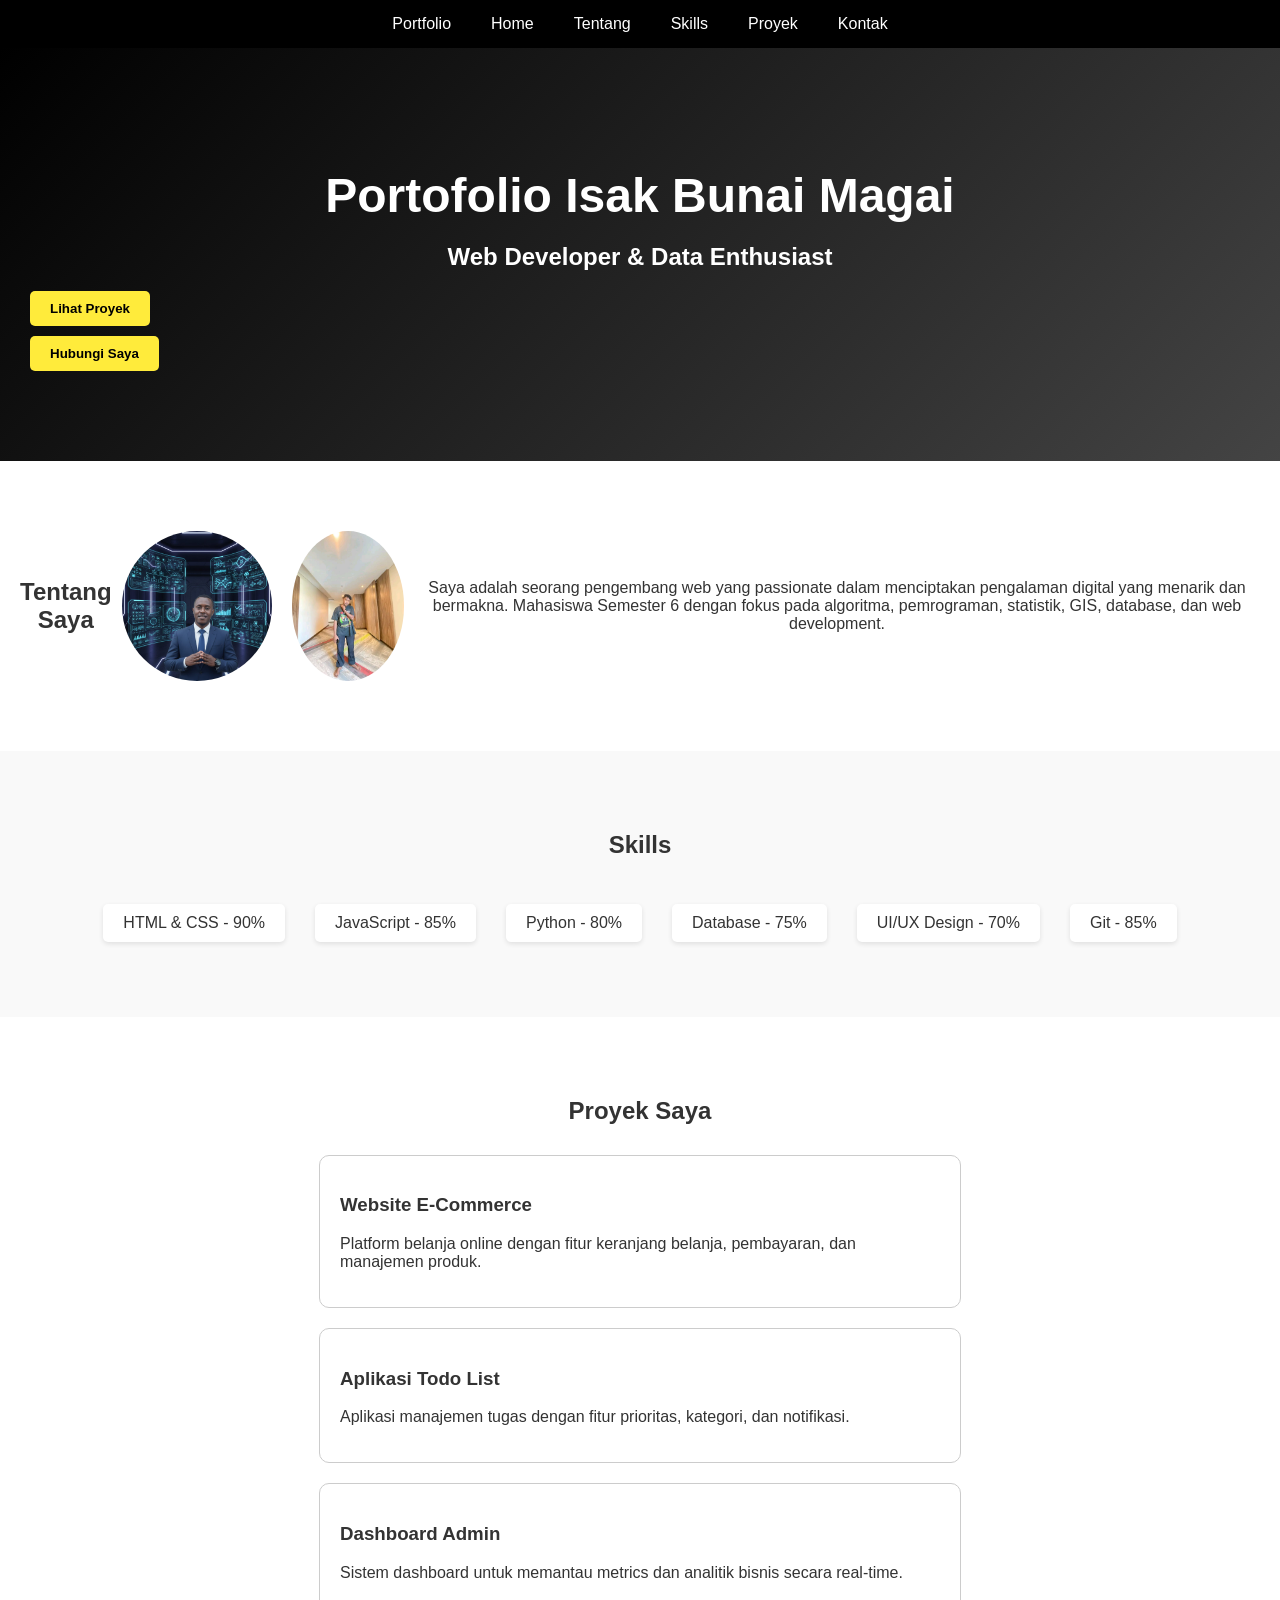
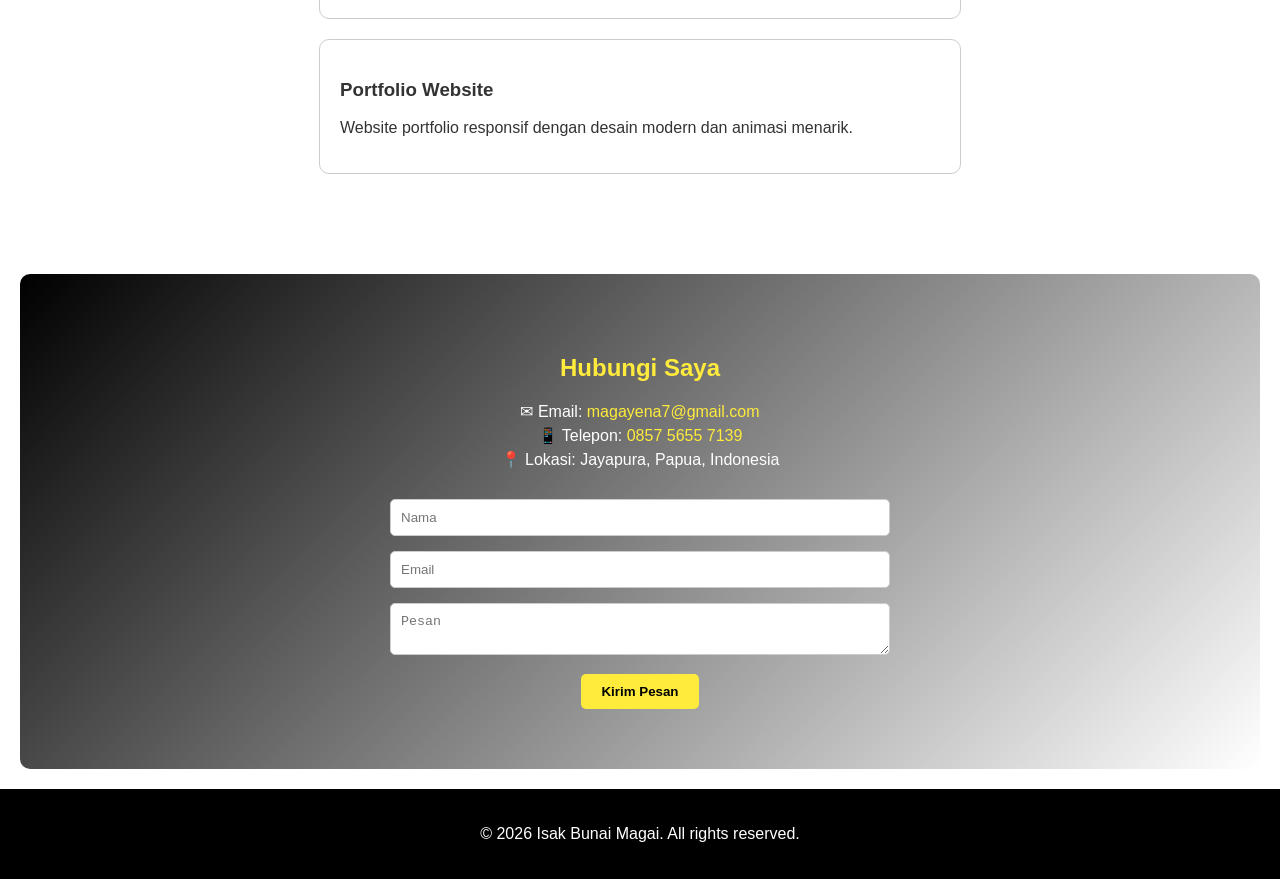
<file: index.html>
<!DOCTYPE html>
<html lang="id">
<head>
  <meta charset="UTF-8">
  <meta name="viewport" content="width=device-width, initial-scale=1.0">
  <meta name="description" content="Portofolio Isak Bunai Magai - Web Developer & Data Enthusiast dari Jayapura, Papua.">
  <meta name="keywords" content="Isak Bunai, Portofolio, Web Developer, Data Science, Jayapura, Papua">
  <title>Portofolio Isak Bunai Magai</title>
  <style>
    body {
      margin: 0;
      font-family: Arial, sans-serif;
      background: #fff;
      color: #333;
    }

    /* Navigasi */
    nav {
      background: #000;
      color: #fff;
      padding: 15px;
      position: sticky;
      top: 0;
      z-index: 100;
    }
    nav ul {
      list-style: none;
      display: flex;
      justify-content: center;
      margin: 0;
      padding: 0;
    }
    nav ul li {
      margin: 0 20px;
      cursor: pointer;
      transition: color 0.3s;
    }
    nav ul li:hover {
      color: #ffeb3b;
    }

    /* Hero Section */
    .hero {
      text-align: center;
      padding: 80px 20px;
      background: linear-gradient(135deg, #000, #444);
      color: #fff;
    }
    .hero h1 {
      font-size: 3em;
      margin-bottom: 10px;
    }
    .hero h2 {
      font-size: 1.5em;
      margin-bottom: 20px;
    }
    .hero button {
      background: #ffeb3b; /* kuning */
      color: #000;
      padding: 10px 20px;
      margin: 10px;
      border: none;
      border-radius: 5px;
      cursor: pointer;
      font-weight: bold;
    }
    .hero button:hover {
      background-color: #673ab7;
      color: #fff;
      transform: scale(1.05);
      transition: 0.3s ease;
    }

    /* Tentang */
    .about {
      padding: 60px 20px;
      text-align: center;
      display: flex;
      flex-direction: column;
      align-items: center;
    }
    .about .profile-photo {
      margin: 10px;
    }
    @media (min-width: 600px) {
      .about {
        flex-direction: row;
        justify-content: center;
      }
    }
    .about img, .profile-photo {
      width: 150px;
      height: 150px;
      object-fit: cover;
      border-radius: 50%;
      margin: 10px;
      background: #ccc;
      display: inline-block;
    }

    /* Skills */
    .skills {
      padding: 60px 20px;
      background: #f9f9f9;
    }
    .skills h2 {
      text-align: center;
      margin-bottom: 30px;
    }
    .skills-list {
      display: flex;
      justify-content: center;
      flex-wrap: wrap;
    }
    .skills-list div {
      margin: 15px;
      text-align: center;
      padding: 10px 20px;
      background: #fff;
      border-radius: 5px;
      box-shadow: 0 2px 5px rgba(0,0,0,0.1);
    }

    /* Proyek */
    .projects {
      padding: 60px 20px;
    }
    .projects h2 {
      text-align: center;
      margin-bottom: 30px;
    }
    .project-card {
      margin: 20px auto;
      max-width: 600px;
      padding: 20px;
      border: 1px solid #ccc;
      border-radius: 10px;
    }
    .project-card:hover {
      box-shadow: 0 4px 10px rgba(0,0,0,0.2);
    }

    /* Kontak */
    .contact {
      padding: 60px 20px;
      background: linear-gradient(135deg, #000000, #ffffff); /* hitam putih */
      border-radius: 10px;
      margin: 20px;
      color: #fff;
    }
    .contact h2 {
      text-align: center;
      margin-bottom: 20px;
      color: #ffeb3b; /* judul kuning */
    }
    .contact-info {
      text-align: center;
      margin-bottom: 30px;
    }
    .contact-info p {
      margin: 5px 0;
      color: #fff;
    }
    .contact-info a {
      color: #ffeb3b;
      text-decoration: none;
    }
    .contact-info a:hover {
      text-decoration: underline;
    }
    form {
      max-width: 500px;
      margin: auto;
    }
    input, textarea {
      width: 100%;
      padding: 10px;
      margin-bottom: 15px;
      border: 1px solid #ccc;
      border-radius: 5px;
      box-sizing: border-box;
    }
    button {
      background: #ffeb3b; /* kuning */
      color: #000;
      padding: 10px 20px;
      border: none;
      border-radius: 5px;
      cursor: pointer;
      font-weight: bold;
      display: block;
      margin: auto;
    }
    button:hover {
      background-color: #673ab7;
      color: #fff;
      transform: scale(1.05);
      transition: 0.3s ease;
    }

    /* Footer */
    footer {
      text-align: center;
      padding: 20px;
      background: #000;
      color: #fff;
    }
  </style>
</head>
<body>

  <!-- Navigasi -->
  <nav>
    <ul>
      <li>Portfolio</li>
      <li>Home</li>
      <li>Tentang</li>
      <li>Skills</li>
      <li>Proyek</li>
      <li>Kontak</li>
    </ul>
  </nav>

  <!-- Hero -->
  <section class="hero">
    <h1>Portofolio Isak Bunai Magai</h1>
    <h2>Web Developer & Data Enthusiast</h2>
    <button>Lihat Proyek</button>
    <button>Hubungi Saya</button>
  </section>

  <!-- Tentang -->
  <section class="about">
    <h2>Tentang Saya</h2>
    <img src="isak.jpg" alt="Foto Profil Isak Bunai Magai - Web Developer" class="profile-photo">
    <img src="isak2.jpg" alt="Foto Kedua Isak Bunai Magai - Data Enthusiast" class="profile-photo">
    <p>Saya adalah seorang pengembang web yang passionate dalam menciptakan pengalaman digital yang menarik dan bermakna. 
       Mahasiswa Semester 6 dengan fokus pada algoritma, pemrograman, statistik, GIS, database, dan web development.</p>
  </section>

  <!-- Skills -->
  <section class="skills">
    <h2>Skills</h2>
    <div class="skills-list">
      <div>HTML & CSS - 90%</div>
      <div>JavaScript - 85%</div>
      <div>Python - 80%</div>
      <div>Database - 75%</div>
      <div>UI/UX Design - 70%</div>
      <div>Git - 85%</div>
    </div>
  </section>

  <!-- Proyek -->
  <section class="projects">
    <h2>Proyek Saya</h2>
    <div class="project-card">
      <h3>Website E-Commerce</h3>
      <p>Platform belanja online dengan fitur keranjang belanja, pembayaran, dan manajemen produk.</p>
    </div>
    <div class="project-card">
      <h3>Aplikasi Todo List</h3>
      <p>Aplikasi manajemen tugas dengan fitur prioritas, kategori, dan notifikasi.</p>
    </div>
    <div class="project-card">
      <h3>Dashboard Admin</h3>
      <p>Sistem dashboard untuk memantau metrics dan analitik bisnis secara real-time.</p>
    </div>
    <div class="project-card">
      <h3>Portfolio Website</h3>
      <p>Website portfolio responsif dengan desain modern dan animasi menarik.</p>
    </div>
  </section>

  <!-- Kontak -->
  <section class="contact">
    <h2>Hubungi Saya</h2>
    <div class="contact-info">
      <p>✉ Email: <a href="mailto:magayena7@gmail.com">magayena7@gmail.com</a></p>
      <p>📱 Telepon: <a href="tel:+6285756557139">0857 5655 7139</a></p>
      <p>📍 Lokasi: Jayapura, Papua, Indonesia</p>
    </div>
    <form action="https://formspree.io/f/xyzabcde" method="POST">
      <input type="text" name="name" placeholder="Nama" required>
      <input type="email" name="email" placeholder="Email" required>
      <textarea name="message" placeholder="Pesan" required></textarea>
      <button type="submit">Kirim Pesan</button>
    </form>
    <p id="form-success" style="display:none; color:green;">Terima kasih, pesan kamu sudah terkirim!</p>
  </section>

  <footer>
    <p>&copy; 2026 Isak Bunai Magai. All rights reserved.</p>
  </footer>

  <script>
    document.querySelector('form').addEventListener('submit', function(e) {
      e.preventDefault();
      fetch(this.action, {
        method: 'POST',
        body: new FormData(this),
        headers: { 'Accept': 'application/json' }
      }).then(response => {
        if (response.ok) {
          document.getElementById('form-success').style.display = 'block';
          this.reset();
        }
      });
    });
  </script>

</body>
</html>
</file>
